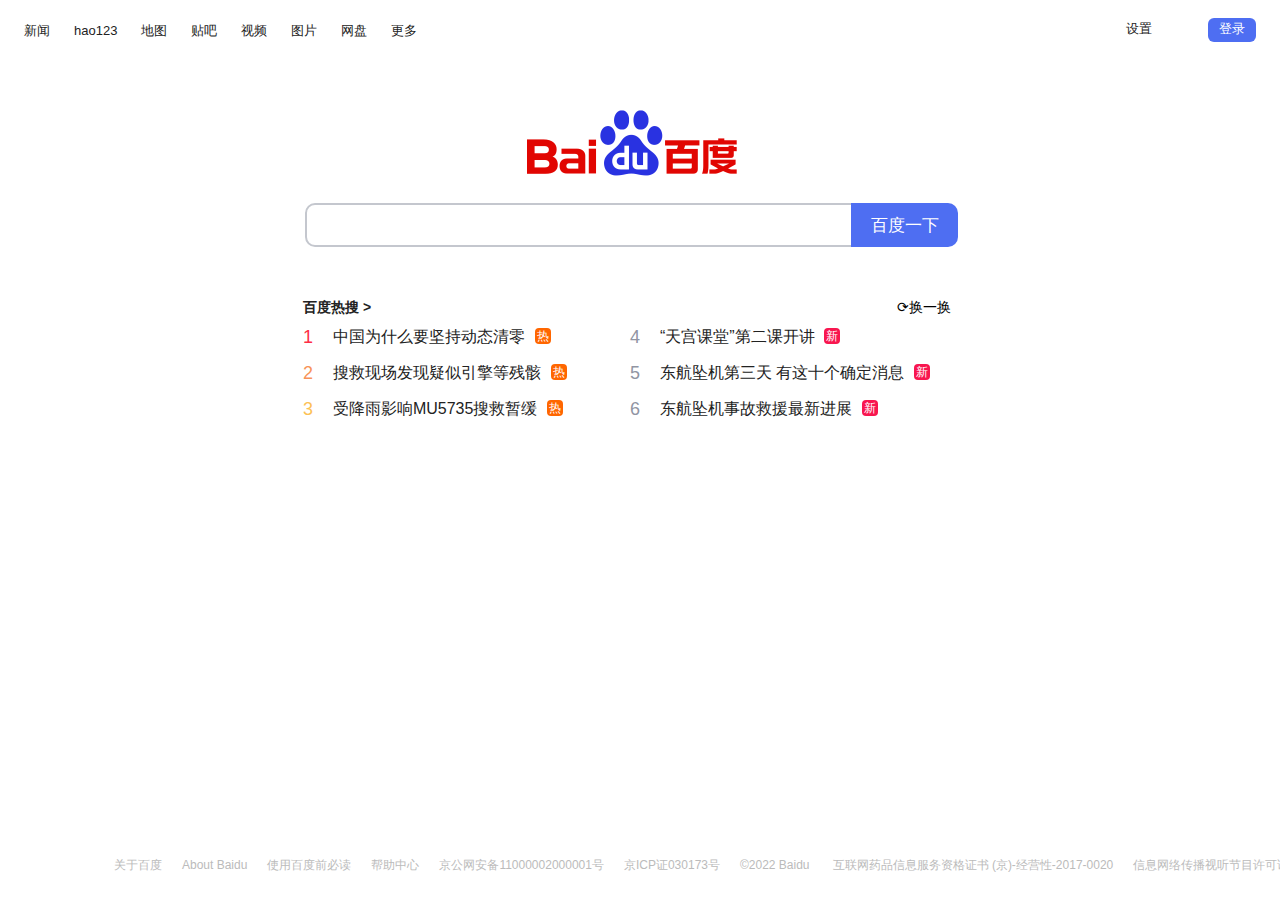
<file: index.html>
<!DOCTYPE html>
<html lang="en">
<head>
    <meta charset="UTF-8">
    <meta http-equiv="X-UA-Compatible" content="IE=edge">
    <meta name="viewport" content="width=device-width, initial-scale=1.0">
    <title>Document</title>
    <link rel="stylesheet" type="text/css" href="index.css"/>
</head>
<body>
    <div id="header">
    <!-- 头部 -->
        <div id="header-left">
            <a href="http://news.baidu.com/">新闻</a><a href="https://www.hao123.com/?src=from_pc">hao123</a><a href="https://map.baidu.com/@12389211.61,3571525.49,12z">地图</a><a href="https://tieba.baidu.com/index.html">贴吧</a><a href="https://haokan.baidu.com/?sfrom=baidu-top">视频</a><a href="https://image.baidu.com/">图片</a><a href="https://pan.baidu.com/?from=1026962h">网盘</a>
            <!-- 更多的结构 -->
            <div id="more-div">
                <a href="">更多</a>
                <div id="more-nav">
                    <div id="one">
                            <a href="https://fanyi.baidu.com/">
                                    <img src="img/翻译.png" width="42px" height="42px" />

                                
                                <div>翻译</div>
                            </a>

                        <a href="https://xueshu.baidu.com/">
                            <img src="img/学术.png" width="42px" height="42px"/>
                            <div>学术</div>
                        </a>
                        <a href="https://wenku.baidu.com/">
                            <img src="img/文库.png" width="42px" height="42px"/>
                            <div>文库</div>
                        </a>
                    </div>
                    <div id="two">
                        <a href="https://baike.baidu.com/">
                            <img src="img/百科.png" width="42px" height="42px"/>
                            <div>百科</div>
                        </a>
                        <a href="https://zhidao.baidu.com/">
                            <img src="img/知道.png" width="42px" height="42px"/>
                            <div>知道</div>
                        </a>
                        <a href="https://jiankang.baidu.com/widescreen/home">
                            <img src="img/健康.png" width="42px" height="42px"/>
                            <div>健康</div>
                        </a>
                    </div>
                    <div id="three">
                        <a href="http://e.baidu.com/ebaidu/home/?refer=887">
                            <img src="img/营销推广.png" width="42px" height="42px"/>
                            <div>营销推广</div>
                        </a>
                        <a href="https://live.baidu.com/">
                            <img src="img/直播.png" width="42px" height="42px"/>
                            <div>直播</div>
                        </a>
                        <a href="https://music.91q.com/">
                            <img src="img/音乐.png" width="42px" height="42px"/>
                            <div>音乐</div>
                        </a>
                    </div>
                    <div id="four">
                        <a href="https://www.baidu.com/more/">查看全部百度产品&gt;</a>
                    </div>
                </div>
            </div>
            
        </div>
        <div id="header-right">
            <div id="setting">
                <a href="">设置</a>
                 <div id="more-setting">
                    <div id="setting-1">
                        <a href="">搜索设置</a>
                    </div>
                    <div id="setting-2"> 
                        <a href="">高级搜索</a>
                    </div>
                    <div id="setting-3">
                        <a href="">关闭预测</a>
                    </div>
                    <div id="setting-4"> 
                        <a href="">隐私设置</a>
                    </div>
                    <div id="setting-5"> 
                        <a href="">关闭热搜</a>
                    </div> 
                </div> 
            </div>
            <div id="login">
                <a href="">登录</a>
            </div>
        </div>
    </div>
    <!--内容部分-->
    <div id="content">

        <!-- 用来布局图片的div -->
        <div id="logo">
            <a href="https://www.baidu.com/s?wd=%E7%99%BE%E5%BA%A6%E7%83%AD%E6%90%9C&sa=ire_dl_gh_logo_texing&rsv_dl=igh_logo_pcs"><img src="img/logo.png" width="270" height="129"></a>
        </div>

        <!--用来放搜索框和按钮-->
        <div id="search">
            
            <!--输入搜索文字-->
            <div id="search-input">
                 <!-- <div id="camera">
                    <img src="img/camera.png">
                </div>  -->
                <input type="text"  />
            </div>
            <!--百度按钮-->
            <div id="search-btn">
                <input type="submit" value="百度一下" />
            </div>
        </div>
        <!-- 热搜标题 -->
    <div id="news-title">
        <a href="https://top.baidu.com/board?platform=pc&sa=pcindex_entry">
            <div id="news-title-hot">
                百度热搜 &gt;
                
            </div>
        </a>
        <div id="news-title-refresh">
            &#10227;换一换
        </div>
    </div>
    <ul>
        <li class="left">
            <a href="https://www.baidu.com/s?ie=utf-8&f=3&rsv_bp=1&rsv_idx=1&tn=15007414_pg&wd=%E4%B8%BA%E4%BB%80%E4%B9%88%E5%9D%9A%E6%8C%81%E5%8A%A8%E6%80%81%E6%B8%85%E9%9B%B6&fenlei=256&rsv_pq=c2da829b00128f34&rsv_t=b166kD01wLYNPexi2epHLf8SFhQfg8EbldUxn7WESoCl9BQ3%2FAXvDGvILpYRxr%2Ffq64&rqlang=cn&rsv_enter=1&rsv_dl=ts_0&rsv_sug3=31&rsv_sug1=21&rsv_sug7=101&rsv_sug2=1&rsv_btype=i&prefixsug=%25E4%25B8%25AD%25E5%259B%25BD%25E4%25B8%25BA%25E4%25BB%2580%25E4%25B9%2588%25E8%25A6%2581%25E5%259D%259A%25E6%258C%2581&rsp=0&inputT=18897&rsv_sug4=20614">
                <span class="first-1">1</span>
                <span class="second-1">中国为什么要坚持动态清零</span>
                <span class="third">热</span>
            </a>
        </li>
        <li class="right">
            <a href="https://www.baidu.com/s?ie=utf-8&f=8&rsv_bp=1&rsv_idx=1&tn=15007414_pg&wd=%E2%80%9C%E5%A4%A9%E5%AE%AB%E8%AF%BE%E5%A0%82%E2%80%9D%E7%AC%AC%E4%BA%8C%E8%AF%BE%E5%BC%80%E8%AE%B2&fenlei=256&oq=%25E4%25B8%25BA%25E4%25BB%2580%25E4%25B9%2588%25E5%259D%259A%25E6%258C%2581%25E5%258A%25A8%25E6%2580%2581%25E6%25B8%2585%25E9%259B%25B6&rsv_pq=acb52417000a64a8&rsv_t=6ab36eGtDdt1HHifG%2FMQAVOI7SzgzX62aIxijuuUqdWgwiY1Xm1Sd8lLHZfiqhbkgpA&rqlang=cn&rsv_enter=0&rsv_dl=tb&rsv_btype=t&inputT=1671&rsv_n=2&rsv_sug3=32&rsv_sug1=22&rsv_sug7=100&prefixsug=%25E2%2580%259C%25E5%25A4%25A9%25E5%25AE%25AB%25E8%25AF%25BE%25E5%25A0%2582%25E2%2580%259D%25E7%25AC%25AC%25E4%25BA%258C%25E8%25AF%25BE%25E5%25BC%2580%25E8%25AE%25B2&rsp=0&rsv_sug4=1671">
                <span class="first">4</span>
                <span class="second">“天宫课堂”第二课开讲</span>
                <span class="third-2">新</span>
            
            </a>
        </li>
        <li class="left">
            <a href="https://www.baidu.com/s?ie=utf-8&f=8&rsv_bp=1&rsv_idx=1&tn=15007414_pg&wd=%E6%90%9C%E6%95%91%E7%8E%B0%E5%9C%BA%E5%8F%91%E7%8E%B0%E7%96%91%E4%BC%BC%E5%BC%95%E6%93%8E%E7%AD%89%E6%AE%8B%E9%AA%B8&fenlei=256&oq=%25E2%2580%259C%25E5%25A4%25A9%25E5%25AE%25AB%25E8%25AF%25BE%25E5%25A0%2582%25E2%2580%259D%25E7%25AC%25AC%25E4%25BA%258C%25E8%25AF%25BE%25E5%25BC%2580%25E8%25AE%25B2&rsv_pq=bad89d86001c7b7a&rsv_t=b055C7X0cH6FsWW6iM%2Fr%2Byu%2FSobsb3RXkiHVs8dNaC9TC8b4xikIDnPxAif99ZlfPu4&rqlang=cn&rsv_enter=0&rsv_dl=tb&rsv_btype=t&inputT=1671&rsv_sug3=34&rsv_sug1=23&rsv_sug7=100&rsv_n=2&bs=%E2%80%9C%E5%A4%A9%E5%AE%AB%E8%AF%BE%E5%A0%82%E2%80%9D%E7%AC%AC%E4%BA%8C%E8%AF%BE%E5%BC%80%E8%AE%B2">
                <span class="first-2">2</span>
                <span class="second-2">搜救现场发现疑似引擎等残骸</span>
                <span class="third">热</span>
            </a>
        </li>
        <li class="right">
            <a href="https://www.baidu.com/s?ie=utf-8&f=8&rsv_bp=1&rsv_idx=1&tn=15007414_pg&wd=%E4%B8%9C%E8%88%AA%E5%9D%A0%E6%9C%BA%E7%AC%AC%E4%B8%89%E5%A4%A9%20%E6%9C%89%E8%BF%99%E5%8D%81%E4%B8%AA%E7%A1%AE%E5%AE%9A%E6%B6%88%E6%81%AF&fenlei=256&oq=%25E6%2590%259C%25E6%2595%2591%25E7%258E%25B0%25E5%259C%25BA%25E5%258F%2591%25E7%258E%25B0%25E7%2596%2591%25E4%25BC%25BC%25E5%25BC%2595%25E6%2593%258E%25E7%25AD%2589%25E6%25AE%258B%25E9%25AA%25B8&rsv_pq=f788a662001c4a40&rsv_t=e3deLuG59ptwpCaLMnH39skM1ysRwzRhd3KLYSfRIG4QZwCrs40rBC5jmmJw2clCDaY&rqlang=cn&rsv_enter=0&rsv_dl=tb&rsv_btype=t&inputT=3629&rsv_sug3=36&rsv_sug1=26&rsv_sug7=100&rsv_n=2&prefixsug=%25E4%25B8%259C%25E8%2588%25AA%25E5%259D%25A0%25E6%259C%25BA%25E7%25AC%25AC%25E4%25B8%2589%25E5%25A4%25A9%2520%25E6%259C%2589%25E8%25BF%2599%25E5%258D%2581%25E4%25B8%25AA%25E7%25A1%25AE%25E5%25AE%259A%25E6%25B6%2588%25E6%2581%25AF&rsp=0&rsv_sug4=3982">
                <span class="first">5</span>
                <span class="second">东航坠机第三天 有这十个确定消息</span>
                <span class="third-2">新</span>
                
            </a>
        </li>
        <li class="left">
            <a href="https://www.baidu.com/s?ie=utf-8&f=8&rsv_bp=1&rsv_idx=1&tn=15007414_pg&wd=%E5%8F%97%E9%99%8D%E9%9B%A8%E5%BD%B1%E5%93%8DMU5735%E6%90%9C%E6%95%91%E6%9A%82%E7%BC%93&fenlei=256&oq=%25E4%25B8%259C%25E8%2588%25AA%25E5%259D%25A0%25E6%259C%25BA%25E7%25AC%25AC%25E4%25B8%2589%25E5%25A4%25A9%2520%25E6%259C%2589%25E8%25BF%2599%25E5%258D%2581%25E4%25B8%25AA%25E7%25A1%25AE%25E5%25AE%259A%25E6%25B6%2588%25E6%2581%25AF&rsv_pq=f07f86b5000a566b&rsv_t=9df543NpCRNhco6%2BemYRMKODiyxfwoSuazFFHbfLZZQ4oUIhGGrdfrvRcep5cylI8BA&rqlang=cn&rsv_enter=0&rsv_dl=tb&rsv_btype=t&inputT=3629&rsv_n=2&rsv_sug3=37&bs=%E4%B8%9C%E8%88%AA%E5%9D%A0%E6%9C%BA%E7%AC%AC%E4%B8%89%E5%A4%A9%20%E6%9C%89%E8%BF%99%E5%8D%81%E4%B8%AA%E7%A1%AE%E5%AE%9A%E6%B6%88%E6%81%AF">
                <span class="first-3">3</span>
                <span class="second-3">受降雨影响MU5735搜救暂缓</span>
                <span class="third">热</span>
            </a>
        </li>
        <li class="right">
            <a href="https://www.baidu.com/s?ie=utf-8&f=8&rsv_bp=1&rsv_idx=1&tn=15007414_pg&wd=%E4%B8%9C%E8%88%AA%E5%9D%A0%E6%9C%BA%E4%BA%8B%E6%95%85%E6%95%91%E6%8F%B4%E6%9C%80%E6%96%B0%E8%BF%9B%E5%B1%95&fenlei=256&oq=%25E5%258F%2597%25E9%2599%258D%25E9%259B%25A8%25E5%25BD%25B1%25E5%2593%258DMU57%2526lt%253B5%25E6%2590%259C%25E6%2595%2591%25E6%259A%2582%25E7%25BC%2593&rsv_pq=ed3efaf400000d47&rsv_t=7628vPa200pTrY2xQ4SWQ%2Fazk9ufVmc0rtnzjIXS%2FJ4ohbYsOj0aaqMplSo%2BRT%2Bg6SM&rqlang=cn&rsv_enter=0&rsv_dl=tb&rsv_btype=t&inputT=1929&rsv_n=2&rsv_sug3=38&bs=%E5%8F%97%E9%99%8D%E9%9B%A8%E5%BD%B1%E5%93%8DMU5735%E6%90%9C%E6%95%91%E6%9A%82%E7%BC%93">
                <span class="first">6</span>
                <span class="second">东航坠机事故救援最新进展</span>
                <span class="third-2">新</span>
                
            </a>
        </li>
    </ul>
    </div>
    <!-- 底部 -->
    <div id="footer">
        <div id="footer-div">
            <a href="https://home.baidu.com/">关于百度</a>
            <a href="https://ir.baidu.com/">About Baidu</a>
            <a href="https://www.baidu.com/duty/">使用百度前必读</a>
            <a href="https://help.baidu.com/">帮助中心</a>
            <a href="http://www.beian.gov.cn/portal/registerSystemInfo?recordcode=11000002000001">京公网安备11000002000001号</a>
            <a href="https://beian.miit.gov.cn/#/Integrated/index">京ICP证030173号</a>
            <span style="margin-right: 23px;">&copy;2022 Baidu</span>
            <span style="margin: right 10px;" >互联网药品信息服务资格证书 (京)-经营性-2017-0020</span>
            <a href="https://www.baidu.com/licence/">信息网络传播视听节目许可证 0110516</a>
            
        </div> 
    </div>
</body>
</html>
</file>
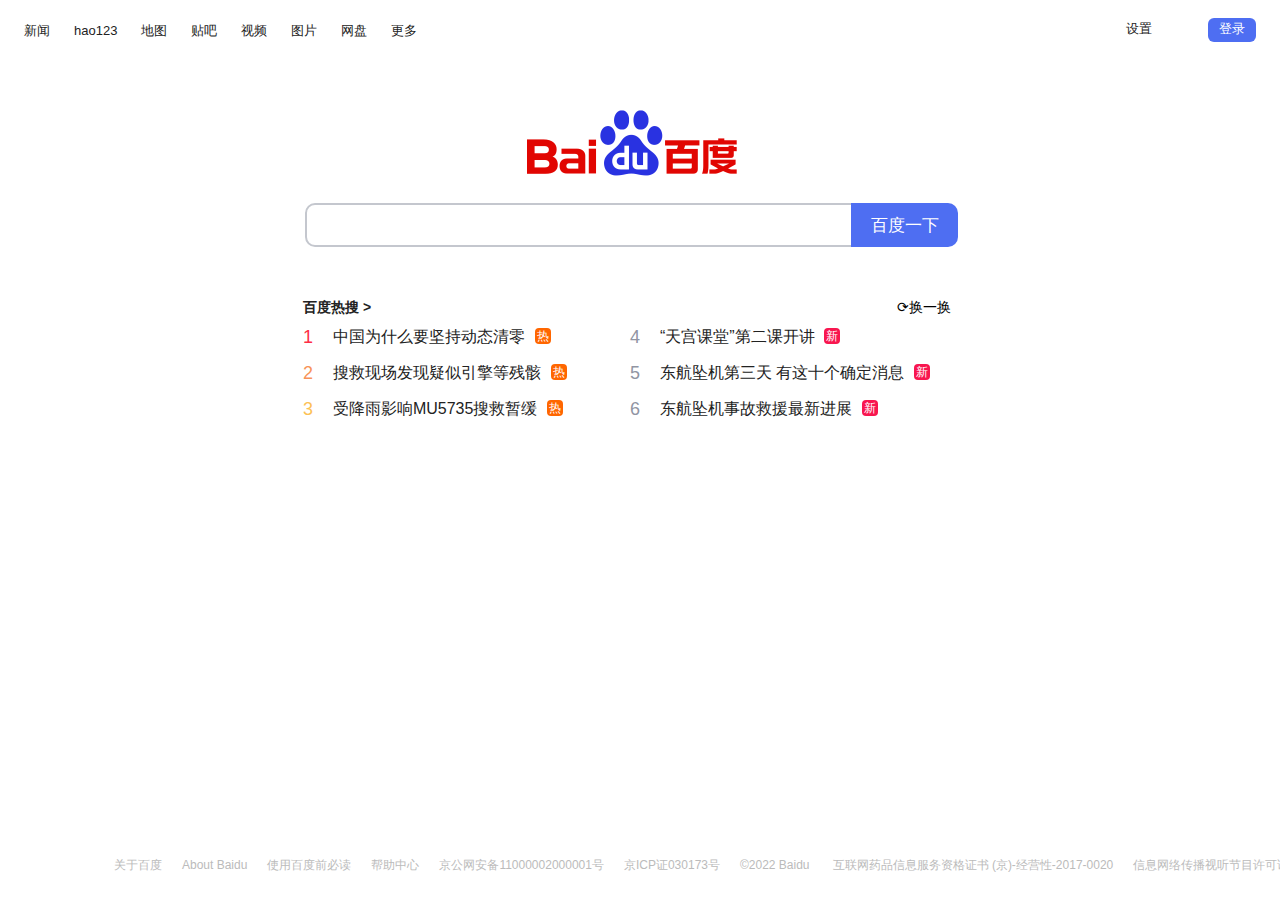
<file: baidu.html>
<!DOCTYPE html>
<html lang="en">
<head>
    <meta charset="UTF-8">
    <meta http-equiv="X-UA-Compatible" content="IE=edge">
    <meta name="viewport" content="width=device-width, initial-scale=1.0">
    <title>Document</title>
    <link rel="stylesheet" type="text/css" href="index.css"/>
</head>
<body>
    <div id="header">
    <!-- 头部 -->
        <div id="header-left">
            <a href="http://news.baidu.com/">新闻</a><a href="https://www.hao123.com/?src=from_pc">hao123</a><a href="https://map.baidu.com/@12389211.61,3571525.49,12z">地图</a><a href="https://tieba.baidu.com/index.html">贴吧</a><a href="https://haokan.baidu.com/?sfrom=baidu-top">视频</a><a href="https://image.baidu.com/">图片</a><a href="https://pan.baidu.com/?from=1026962h">网盘</a>
            <!-- 更多的结构 -->
            <div id="more-div">
                <a href="">更多</a>
                <div id="more-nav">
                    <div id="one">
                            <a href="https://fanyi.baidu.com/">
                                    <img src="img/翻译.png" width="42px" height="42px" />

                                
                                <div>翻译</div>
                            </a>

                        <a href="https://xueshu.baidu.com/">
                            <img src="img/学术.png" width="42px" height="42px"/>
                            <div>学术</div>
                        </a>
                        <a href="https://wenku.baidu.com/">
                            <img src="img/文库.png" width="42px" height="42px"/>
                            <div>文库</div>
                        </a>
                    </div>
                    <div id="two">
                        <a href="https://baike.baidu.com/">
                            <img src="img/百科.png" width="42px" height="42px"/>
                            <div>百科</div>
                        </a>
                        <a href="https://zhidao.baidu.com/">
                            <img src="img/知道.png" width="42px" height="42px"/>
                            <div>知道</div>
                        </a>
                        <a href="https://jiankang.baidu.com/widescreen/home">
                            <img src="img/健康.png" width="42px" height="42px"/>
                            <div>健康</div>
                        </a>
                    </div>
                    <div id="three">
                        <a href="http://e.baidu.com/ebaidu/home/?refer=887">
                            <img src="img/营销推广.png" width="42px" height="42px"/>
                            <div>营销推广</div>
                        </a>
                        <a href="https://live.baidu.com/">
                            <img src="img/直播.png" width="42px" height="42px"/>
                            <div>直播</div>
                        </a>
                        <a href="https://music.91q.com/">
                            <img src="img/音乐.png" width="42px" height="42px"/>
                            <div>音乐</div>
                        </a>
                    </div>
                    <div id="four">
                        <a href="https://www.baidu.com/more/">查看全部百度产品&gt;</a>
                    </div>
                </div>
            </div>
            
        </div>
        <div id="header-right">
            <div id="setting">
                <a href="">设置</a>
                 <div id="more-setting">
                    <div id="setting-1">
                        <a href="">搜索设置</a>
                    </div>
                    <div id="setting-2"> 
                        <a href="">高级搜索</a>
                    </div>
                    <div id="setting-3">
                        <a href="">关闭预测</a>
                    </div>
                    <div id="setting-4"> 
                        <a href="">隐私设置</a>
                    </div>
                    <div id="setting-5"> 
                        <a href="">关闭热搜</a>
                    </div> 
                </div> 
            </div>
            <div id="login">
                <a href="">登录</a>
            </div>
        </div>
    </div>
    <!--内容部分-->
    <div id="content">

        <!-- 用来布局图片的div -->
        <div id="logo">
            <a href="https://www.baidu.com/s?wd=%E7%99%BE%E5%BA%A6%E7%83%AD%E6%90%9C&sa=ire_dl_gh_logo_texing&rsv_dl=igh_logo_pcs"><img src="img/logo.png" width="270" height="129"></a>
        </div>

        <!--用来放搜索框和按钮-->
        <div id="search">
            
            <!--输入搜索文字-->
            <div id="search-input">
                 <!-- <div id="camera">
                    <img src="img/camera.png">
                </div>  -->
                <input type="text"  />
            </div>
            <!--百度按钮-->
            <div id="search-btn">
                <input type="submit" value="百度一下" />
            </div>
        </div>
        <!-- 热搜标题 -->
    <div id="news-title">
        <a href="https://top.baidu.com/board?platform=pc&sa=pcindex_entry">
            <div id="news-title-hot">
                百度热搜 &gt;
                
            </div>
        </a>
        <div id="news-title-refresh">
            &#10227;换一换
        </div>
    </div>
    <ul>
        <li class="left">
            <a href="https://www.baidu.com/s?ie=utf-8&f=3&rsv_bp=1&rsv_idx=1&tn=15007414_pg&wd=%E4%B8%BA%E4%BB%80%E4%B9%88%E5%9D%9A%E6%8C%81%E5%8A%A8%E6%80%81%E6%B8%85%E9%9B%B6&fenlei=256&rsv_pq=c2da829b00128f34&rsv_t=b166kD01wLYNPexi2epHLf8SFhQfg8EbldUxn7WESoCl9BQ3%2FAXvDGvILpYRxr%2Ffq64&rqlang=cn&rsv_enter=1&rsv_dl=ts_0&rsv_sug3=31&rsv_sug1=21&rsv_sug7=101&rsv_sug2=1&rsv_btype=i&prefixsug=%25E4%25B8%25AD%25E5%259B%25BD%25E4%25B8%25BA%25E4%25BB%2580%25E4%25B9%2588%25E8%25A6%2581%25E5%259D%259A%25E6%258C%2581&rsp=0&inputT=18897&rsv_sug4=20614">
                <span class="first-1">1</span>
                <span class="second-1">中国为什么要坚持动态清零</span>
                <span class="third">热</span>
            </a>
        </li>
        <li class="right">
            <a href="https://www.baidu.com/s?ie=utf-8&f=8&rsv_bp=1&rsv_idx=1&tn=15007414_pg&wd=%E2%80%9C%E5%A4%A9%E5%AE%AB%E8%AF%BE%E5%A0%82%E2%80%9D%E7%AC%AC%E4%BA%8C%E8%AF%BE%E5%BC%80%E8%AE%B2&fenlei=256&oq=%25E4%25B8%25BA%25E4%25BB%2580%25E4%25B9%2588%25E5%259D%259A%25E6%258C%2581%25E5%258A%25A8%25E6%2580%2581%25E6%25B8%2585%25E9%259B%25B6&rsv_pq=acb52417000a64a8&rsv_t=6ab36eGtDdt1HHifG%2FMQAVOI7SzgzX62aIxijuuUqdWgwiY1Xm1Sd8lLHZfiqhbkgpA&rqlang=cn&rsv_enter=0&rsv_dl=tb&rsv_btype=t&inputT=1671&rsv_n=2&rsv_sug3=32&rsv_sug1=22&rsv_sug7=100&prefixsug=%25E2%2580%259C%25E5%25A4%25A9%25E5%25AE%25AB%25E8%25AF%25BE%25E5%25A0%2582%25E2%2580%259D%25E7%25AC%25AC%25E4%25BA%258C%25E8%25AF%25BE%25E5%25BC%2580%25E8%25AE%25B2&rsp=0&rsv_sug4=1671">
                <span class="first">4</span>
                <span class="second">“天宫课堂”第二课开讲</span>
                <span class="third-2">新</span>
            
            </a>
        </li>
        <li class="left">
            <a href="https://www.baidu.com/s?ie=utf-8&f=8&rsv_bp=1&rsv_idx=1&tn=15007414_pg&wd=%E6%90%9C%E6%95%91%E7%8E%B0%E5%9C%BA%E5%8F%91%E7%8E%B0%E7%96%91%E4%BC%BC%E5%BC%95%E6%93%8E%E7%AD%89%E6%AE%8B%E9%AA%B8&fenlei=256&oq=%25E2%2580%259C%25E5%25A4%25A9%25E5%25AE%25AB%25E8%25AF%25BE%25E5%25A0%2582%25E2%2580%259D%25E7%25AC%25AC%25E4%25BA%258C%25E8%25AF%25BE%25E5%25BC%2580%25E8%25AE%25B2&rsv_pq=bad89d86001c7b7a&rsv_t=b055C7X0cH6FsWW6iM%2Fr%2Byu%2FSobsb3RXkiHVs8dNaC9TC8b4xikIDnPxAif99ZlfPu4&rqlang=cn&rsv_enter=0&rsv_dl=tb&rsv_btype=t&inputT=1671&rsv_sug3=34&rsv_sug1=23&rsv_sug7=100&rsv_n=2&bs=%E2%80%9C%E5%A4%A9%E5%AE%AB%E8%AF%BE%E5%A0%82%E2%80%9D%E7%AC%AC%E4%BA%8C%E8%AF%BE%E5%BC%80%E8%AE%B2">
                <span class="first-2">2</span>
                <span class="second-2">搜救现场发现疑似引擎等残骸</span>
                <span class="third">热</span>
            </a>
        </li>
        <li class="right">
            <a href="https://www.baidu.com/s?ie=utf-8&f=8&rsv_bp=1&rsv_idx=1&tn=15007414_pg&wd=%E4%B8%9C%E8%88%AA%E5%9D%A0%E6%9C%BA%E7%AC%AC%E4%B8%89%E5%A4%A9%20%E6%9C%89%E8%BF%99%E5%8D%81%E4%B8%AA%E7%A1%AE%E5%AE%9A%E6%B6%88%E6%81%AF&fenlei=256&oq=%25E6%2590%259C%25E6%2595%2591%25E7%258E%25B0%25E5%259C%25BA%25E5%258F%2591%25E7%258E%25B0%25E7%2596%2591%25E4%25BC%25BC%25E5%25BC%2595%25E6%2593%258E%25E7%25AD%2589%25E6%25AE%258B%25E9%25AA%25B8&rsv_pq=f788a662001c4a40&rsv_t=e3deLuG59ptwpCaLMnH39skM1ysRwzRhd3KLYSfRIG4QZwCrs40rBC5jmmJw2clCDaY&rqlang=cn&rsv_enter=0&rsv_dl=tb&rsv_btype=t&inputT=3629&rsv_sug3=36&rsv_sug1=26&rsv_sug7=100&rsv_n=2&prefixsug=%25E4%25B8%259C%25E8%2588%25AA%25E5%259D%25A0%25E6%259C%25BA%25E7%25AC%25AC%25E4%25B8%2589%25E5%25A4%25A9%2520%25E6%259C%2589%25E8%25BF%2599%25E5%258D%2581%25E4%25B8%25AA%25E7%25A1%25AE%25E5%25AE%259A%25E6%25B6%2588%25E6%2581%25AF&rsp=0&rsv_sug4=3982">
                <span class="first">5</span>
                <span class="second">东航坠机第三天 有这十个确定消息</span>
                <span class="third-2">新</span>
                
            </a>
        </li>
        <li class="left">
            <a href="https://www.baidu.com/s?ie=utf-8&f=8&rsv_bp=1&rsv_idx=1&tn=15007414_pg&wd=%E5%8F%97%E9%99%8D%E9%9B%A8%E5%BD%B1%E5%93%8DMU5735%E6%90%9C%E6%95%91%E6%9A%82%E7%BC%93&fenlei=256&oq=%25E4%25B8%259C%25E8%2588%25AA%25E5%259D%25A0%25E6%259C%25BA%25E7%25AC%25AC%25E4%25B8%2589%25E5%25A4%25A9%2520%25E6%259C%2589%25E8%25BF%2599%25E5%258D%2581%25E4%25B8%25AA%25E7%25A1%25AE%25E5%25AE%259A%25E6%25B6%2588%25E6%2581%25AF&rsv_pq=f07f86b5000a566b&rsv_t=9df543NpCRNhco6%2BemYRMKODiyxfwoSuazFFHbfLZZQ4oUIhGGrdfrvRcep5cylI8BA&rqlang=cn&rsv_enter=0&rsv_dl=tb&rsv_btype=t&inputT=3629&rsv_n=2&rsv_sug3=37&bs=%E4%B8%9C%E8%88%AA%E5%9D%A0%E6%9C%BA%E7%AC%AC%E4%B8%89%E5%A4%A9%20%E6%9C%89%E8%BF%99%E5%8D%81%E4%B8%AA%E7%A1%AE%E5%AE%9A%E6%B6%88%E6%81%AF">
                <span class="first-3">3</span>
                <span class="second-3">受降雨影响MU5735搜救暂缓</span>
                <span class="third">热</span>
            </a>
        </li>
        <li class="right">
            <a href="https://www.baidu.com/s?ie=utf-8&f=8&rsv_bp=1&rsv_idx=1&tn=15007414_pg&wd=%E4%B8%9C%E8%88%AA%E5%9D%A0%E6%9C%BA%E4%BA%8B%E6%95%85%E6%95%91%E6%8F%B4%E6%9C%80%E6%96%B0%E8%BF%9B%E5%B1%95&fenlei=256&oq=%25E5%258F%2597%25E9%2599%258D%25E9%259B%25A8%25E5%25BD%25B1%25E5%2593%258DMU57%2526lt%253B5%25E6%2590%259C%25E6%2595%2591%25E6%259A%2582%25E7%25BC%2593&rsv_pq=ed3efaf400000d47&rsv_t=7628vPa200pTrY2xQ4SWQ%2Fazk9ufVmc0rtnzjIXS%2FJ4ohbYsOj0aaqMplSo%2BRT%2Bg6SM&rqlang=cn&rsv_enter=0&rsv_dl=tb&rsv_btype=t&inputT=1929&rsv_n=2&rsv_sug3=38&bs=%E5%8F%97%E9%99%8D%E9%9B%A8%E5%BD%B1%E5%93%8DMU5735%E6%90%9C%E6%95%91%E6%9A%82%E7%BC%93">
                <span class="first">6</span>
                <span class="second">东航坠机事故救援最新进展</span>
                <span class="third-2">新</span>
                
            </a>
        </li>
    </ul>
    </div>
    <!-- 底部 -->
    <div id="footer">
        <div id="footer-div">
            <a href="https://home.baidu.com/">关于百度</a>
            <a href="https://ir.baidu.com/">About Baidu</a>
            <a href="https://www.baidu.com/duty/">使用百度前必读</a>
            <a href="https://help.baidu.com/">帮助中心</a>
            <a href="http://www.beian.gov.cn/portal/registerSystemInfo?recordcode=11000002000001">京公网安备11000002000001号</a>
            <a href="https://beian.miit.gov.cn/#/Integrated/index">京ICP证030173号</a>
            <span style="margin-right: 23px;">&copy;2022 Baidu</span>
            <span style="margin: right 10px;" >互联网药品信息服务资格证书 (京)-经营性-2017-0020</span>
            <a href="https://www.baidu.com/licence/">信息网络传播视听节目许可证 0110516</a>
            
        </div> 
    </div>
</body>
</html>
</file>
<file: index.css>
html,body{
    width: 100%;
    height: 100%;
/*设置上下左右外边距为0，因为body默认有上下左右外边距都是8px*/
    margin: 0;
    font-family: sans-serif;
}

#header{
    width: 100%;
    height: 10%;

    min-width: 1250px;
    min-height: 60px;
}

#header-left>a:hover{
    color: #4e6ef2;
}

#header-left{

    width: 450px;/*原：417.388*/
    height: 60px;
    float: left;
    background-color: white;
    padding-left: 24px;
    font-size: 0;
}
/*给头部导航栏设置样式*/
#header-left>a{
    height: 24px;
    margin-top: 19px;
    margin-right: 24px;
    /*因为超链接是内联元素，是没办法设置宽高的，将其转换为行内块元素后，就可以设置宽高了*/
    display: inline-block;
    color: #222;
    /*13px表示字体大小 23px表示行高 */
    font: 13px/23px Arial,sans-serif;
    /*去掉超链接的下划线*/
    text-decoration: none;
}

#header-right{
    width: 130px;
    height: 60px;
    position: absolute;
    right: 0;
    top: 0;
    z-index: 100;
    padding-right: 24px;
    min-width: 154px;
    min-height: 60px;

}

#setting:hover #more-setting{
    display: block;
}

#setting{
    width: 26px;
    height: 25px;
    margin-left: 24px;
    margin-top: 19px;
    display: inline-block;
}

#more-setting{
    width: 84px;
    height: 133px;
    background-color: #fff;
    box-shadow: 0 2px 10px 0 rgba(0 0 0 /15%);
    border-radius: 12px;
    padding-top: 8px;
    padding-bottom: 8px;
    position: relative;
    top: 7px;
    right: 29px;
    display: none; 
}

#more-setting a:hover{
    color: #4e6ef2;
}

#more-setting a{
    width: 52px;
    height: 15px;
    text-decoration: none;
    font: 13px/23px Arial,sans-serif;
    color: #333;
    text-align: center;
}

#setting-1,#setting-2,#setting-3,#setting-4,#setting-5{
    width: 52px;
    height: 23px;
    margin: 3px 16px 3px 16px;
}


#setting>a{
    text-decoration: none;
    font-weight: 400;
    text-align: center;
    color: #222;
    font-size: 13px;
  /*  position: relative;
    bottom: 3px;*/
}

#login{
    float: right;
    margin-top: 18px;
    margin-left: 32px;
    background-color: #4e6ef2;
    height: 24px;
    width: 48px;
    line-height: 24px;
    border-radius: 6px;
    padding: 0;
    cursor: pointer;
    /* display: inline-block; */
 
}

#login>a{
    text-decoration: none;
    font-weight: 400;
    text-align: center;
    color: #fff;
    font-size: 13px;
    position: relative;
    bottom: 2px;
    left: 11px;
}

#content{
    width: 654px;
    height: 80%;
    background-color: white;
    min-height: 462px;
    /*是元素可以居中显示*/
    margin:0 auto;
    position: relative;
    bottom: 20px;
    right: 10px;
}

/*设置logo的布局*/
#logo{
    text-align: center;
    position: relative;
    bottom: 11px;
    left:2px;
}


/*搜索的大div布局*/
#search{
    width: 100%;
    height: 44px;
    margin: 0;
    padding: 0;

}

#camera img{
    width: 24px;
    height: 20px;
    margin-top: -9px;
    float: right;
    z-index: 100;
}

/*输入文字的div布局*/
#search-input{
    width: 546px;
    height: 44px;
    float: left;

    position: relative;
    left: 2px;
}
/*给输入文字的input设置样式*/
#search-input>input{
    width: 480px;
    height: 16px;
    padding: 12px 48px 12px 16px;
    border: 2px solid #c4c7ce;
    border-radius: 10px 0 0 10px;
    background: #ffffff;
}

#search-input>input:hover{
    border-color: darkgray;
}

#search-input>input:focus{
    border-color: #4e6ef2;
    outline: none;
}

#search-btn input:hover{
    background-color: #4261db;
}

/*给“百度一下”按钮设置样式*/
#search-btn input{
    width: 107px;
    height: 44px;
    cursor: pointer;
    padding: 0;
    background-color: #4e6ef2;
    border-radius: 0 10px 10px 0px;
    border: none;
    line-height: 45px;
    font-size: 17px;
    color: #fff;
    font-weight: 400;
    position: relative;
    left: 2px;
    outline: 0 none;
}

/*按钮的div布局*/
#search-btn{
    width: 108px;
    height: 44px;
    float: right;
    background-color: #fff;

}

#footer{
    width: 100%;
    height: 10%;
    background-color: white;
    min-width: 1250px;
    min-height: 40px;
}

#footer-div>a:hover{
    color: #222;
}

/*这只底部超链接相关的布局*/
#footer-div{
    width: 964.800;
    height: 39px;
    font-size: 0;
}
#footer-div>a,#footer-div>span{
    margin-right: 20px;
    color: #bbb;
    font-size: 12px;
    font-family: Arial, sans-serif;
    text-decoration: none;
    position: relative;
    top: 47px;
    left: 114px;
}

/*百度热搜样式布局*/
#news-title{
    width: 654px;
    height: 24px;
    margin-top: 48px;
    cursor: pointer;
}

#news-title-refresh:hover,#news-title-hot:hover{
    color: #4e6ef2;
}


#news-title-hot{
    width: 72.984px;
    height: 24px;
    color: #222;
    float: left;
    font: 14px/24px Arial,sans-serif;
    font-weight: bold;
    text-decoration: none;
}


/*这是换一换的样式*/
#news-title-refresh{
    width: 60px;
    height: 16px;
    cursor: pointer;
    float: right;
    position: relative;
    top: 1px;
    font: 13px/23px Arial,sans-serif;
    margin-left: 2px;
    font-size: 14px;
}

/* 这是新闻样式布局*/
ul{
    width: 100%;
    /*去掉列表的黑点*/
    list-style: none;
    margin: 0;
    padding: 0;
}

.left{
    margin: 0;
    padding: 0;
    width: 327px;
    height: 36px;
    float: left;
}

.right{
    margin: 0;
    padding:0;
    width: 327px;
    height: 36px; 
    float: right;

}


/* 给新闻列表里面的超链接设置样式*/

ul a{
    width: 306px;
    height: 36px;
    float: left;
    line-height: 36px;
    color: #222;
    text-decoration: none;
    font: 14px/24px Arial,sans-serif;
    /*background-color: #bbb;*/
}

/*给新闻表的数字设置样式*/
.first-1{
    width: 22px;
    height: 18px;
    margin-right: 4px;
    font-family: Arial,sans-serif;
    font-size: 18px;
    line-height: 18px;
    position: relative;
    top: 1px;
    color: #fe2d46;
    display: inline-block;
}

.first-2{
    width: 22px;
    height: 18px;
    margin-right: 4px;
    font-family: Arial,sans-serif;
    font-size: 18px;
    line-height: 18px;
    position: relative;
    top: 1px;
    color: #f89358;
    display: inline-block;
}

.first-3{
    width: 22px;
    height: 18px;
    margin-right: 4px;
    font-family: Arial,sans-serif;
    font-size: 18px;
    line-height: 18px;
    position: relative;
    top: 1px;
    color: #fcc155;
    display: inline-block;
}

.first{
    width: 22px;
    height: 18px;
    margin-right: 4px;
    font-family: Arial,sans-serif;
    font-size: 18px;
    font-weight: 200;
    line-height: 18px;
    position: relative;
    top: 1px;
    color: #9195a3;
    display: inline-block;
}

.second:hover,.second-1:hover,.second-2:hover,.second-3:hover{
    text-decoration: underline;
    color: #4e6ef2;
}


.second,.second-1,.second-2,.second-3{
    font-size: 16px;
    line-height: 36px;
    color: #222;
}

.third{
    width: 12px;
    height: 16px;
    padding: 0 2px;
    margin-left: 6px;
    position: relative;
    top: -2px;
    background-color: #f60;
    display: inline-block;
    text-align: center;
    color: #fff;
    line-height: 16px;
    font-size: 12px;
    border-radius: 4px;
    font-weight: 200;
}

.third-2{
    width: 12px;
    height: 16px;
    padding: 0 2px;
    margin-left: 6px;
    position: relative;
    top: -2px;
    background-color: rgb(248, 22, 79);
    display: inline-block;
    text-align: center;
    color: #fff;
    line-height: 16px;
    font-size: 12px;
    border-radius: 4px;
    font-weight: 200;
}

/*设置最大的div*/

#more-div:hover #more-nav{
    display: block;
}

#more-div{
    width: 26px;
    height: 23px;
    padding-bottom: 19px;
    margin: 19px 31px 0 0;
    display: inline-block;
    position: relative;

}

#more-div>a:hover{
    color: #4e6ef2;
}

/*给“更多”这个超链接设置样式*/
#more-div>a{
    color: #222;
    font: 13px/23px Arial,sans-serif;
    text-decoration: none;
    text-align: center;
}

/*调整更多下面的div*/
#more-nav{
    width: 228px;
    height: 298px;
    position: absolute;
    top: 29px;
    right: -12px;
    background-color: #fff;
    box-shadow: 0 2px 10px 0 rgba(0 0 0 /15%);
    border-radius: 12px;
    z-index: 3;
    display: none;

}

/*下面三行的div*/
#one{
    width: 228px;
    height: 70px;
    padding-top: 15px;
 /*   margin-left: 8px;*/
    text-align: center;
}

#two{
    width: 228px;
    height: 70px;
    padding-top: 10px;
    text-align: center;
}

#three{
    width: 228px;
    height: 84px;
    padding-top: 10px;
    text-align: center;
}


#four{
    width: 217px;
    height: 27px;
    padding-top: 5px;
    margin-left: 8px;
    text-align: center;
}

#one div:hover,#two div:hover,#three div:hover,#four>a:hover{
    color: #4e6ef2;
}

#more-nav img:hover{
    border-color: #ddf4ff;
}

#one>a,#two>a,#three>a{
    width: 76px;
    height: 70px;
    float: left;
    text-decoration: none;
}

#one div,#two div,#three div{
    width: 76px;
    height: 23px;
    margin-top: 3px;
    text-align: center;
    color: #222;
    font: 13px/23px Arial,sans-serif;
}

#four>a{
    color: #9195a3;
    font: 13px/23px Arial,sans-serif;
    text-decoration: none;
}

#more-nav img{
    border: 1px solid rgba(0,0,0,.03);
    border-radius: 12px;
}
</file>
